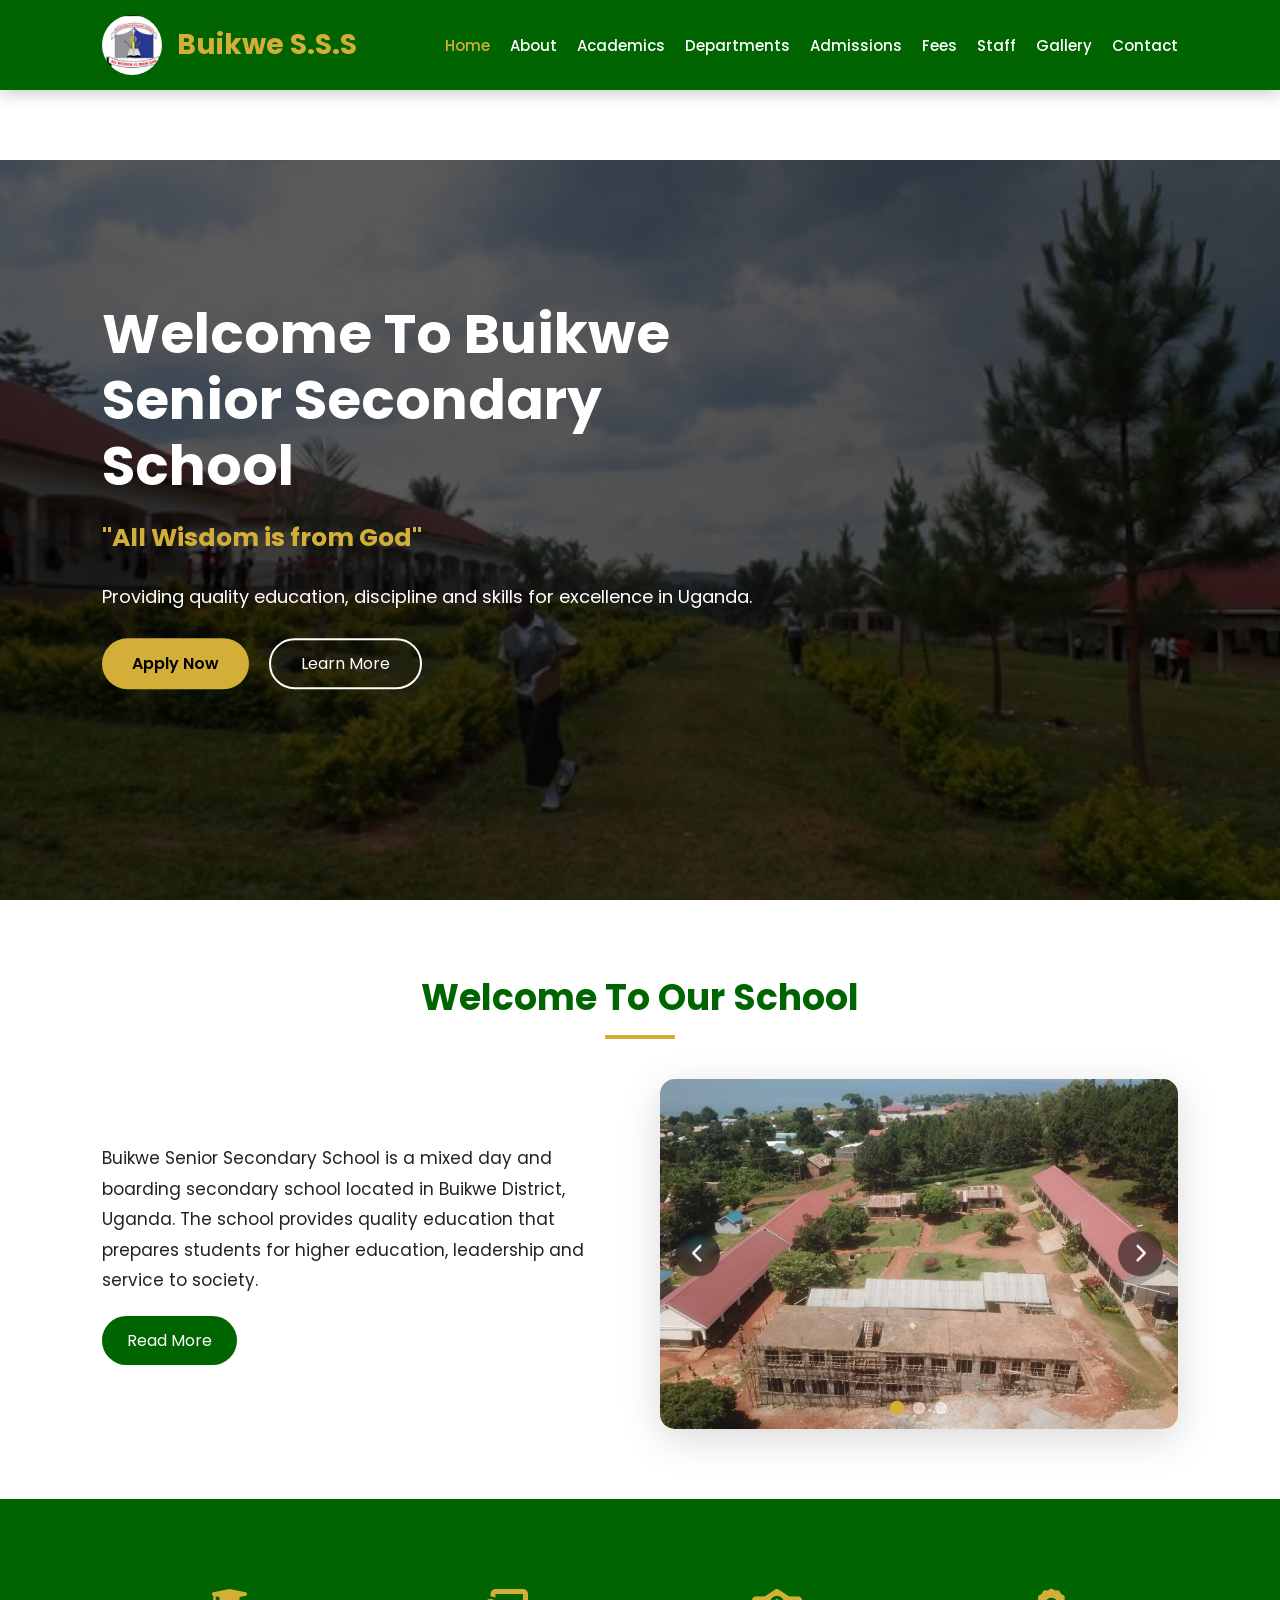
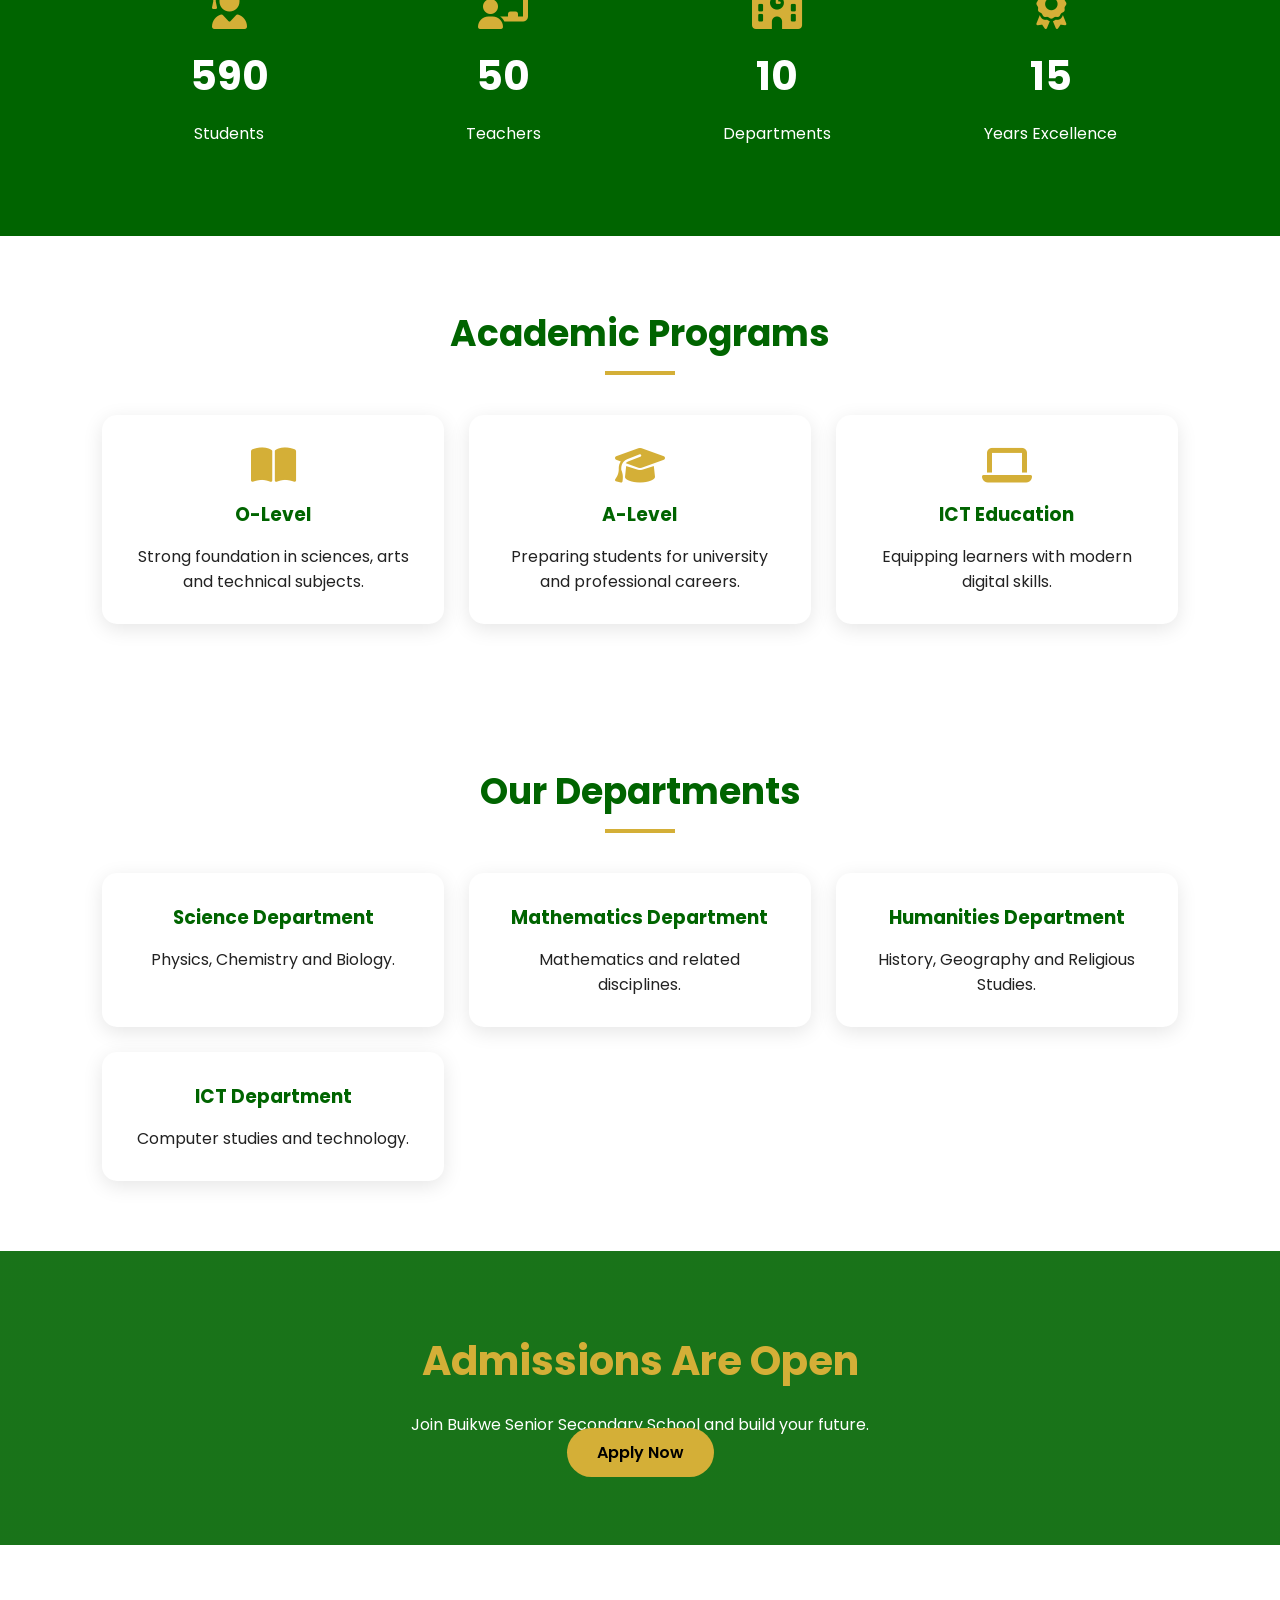
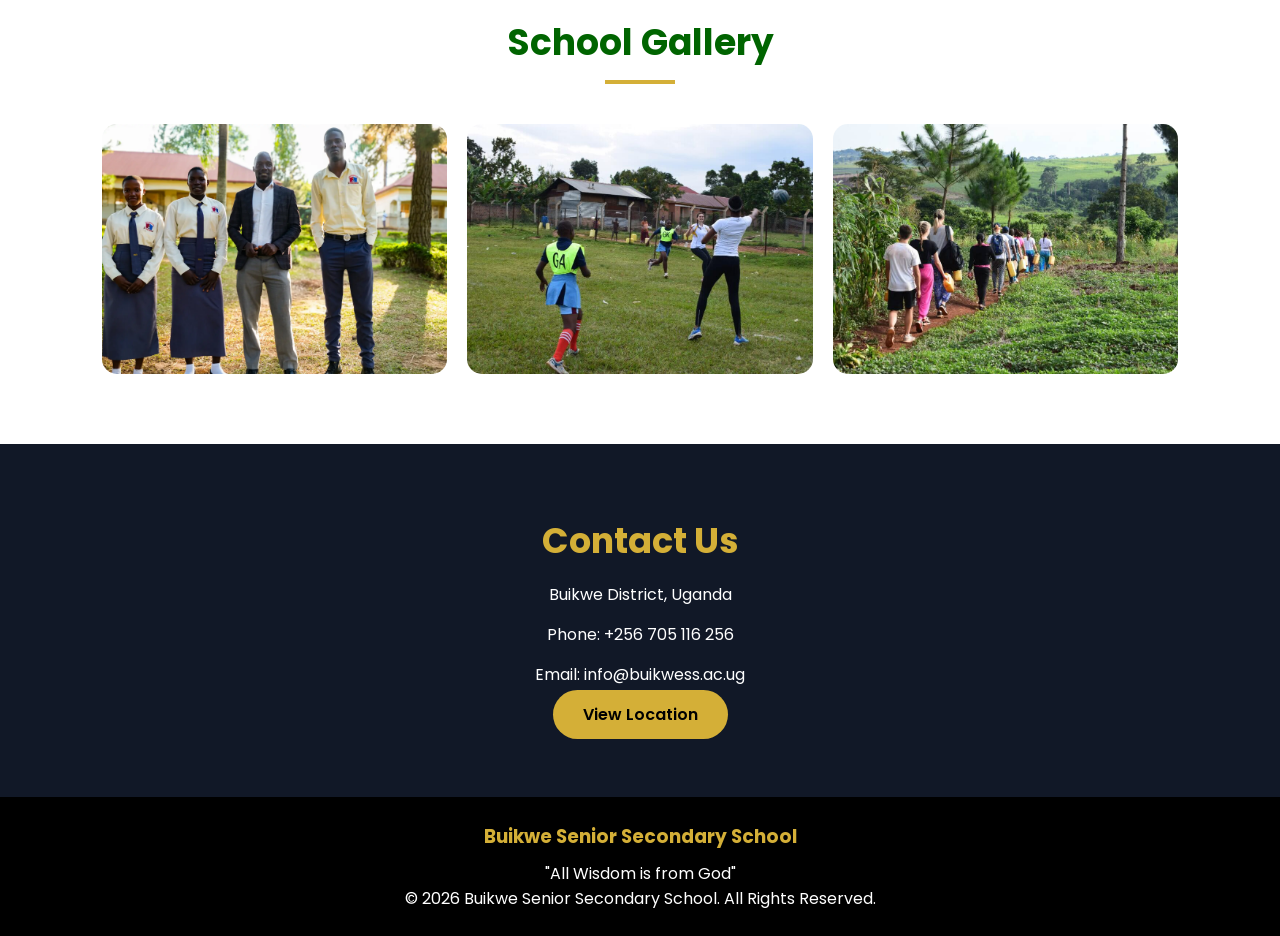
<file: index.html>
<!DOCTYPE html>
<html lang="en">

<head>

<meta charset="UTF-8">
<meta name="viewport" content="width=device-width, initial-scale=1.0">

<title>BUIKWE SENIOR SECONDARY SCHOOL | Excellence In Education</title>

<meta name="description" content="BUIKWE SENIOR SECONDARY SCHOOL official website. Learn about our school, academics, admissions, staff, fees, gallery and educational services in Uganda.">


<!-- External CSS -->
<link rel="stylesheet" href="style.css">


<!-- Google Fonts -->
<link rel="preconnect" href="https://fonts.googleapis.com">

<link rel="preconnect" href="https://fonts.gstatic.com" crossorigin>

<link href="https://fonts.googleapis.com/css2?family=Poppins:wght@300;400;500;600;700&display=swap" rel="stylesheet">


<!-- Font Awesome -->
<link rel="stylesheet"
href="https://cdnjs.cloudflare.com/ajax/libs/font-awesome/6.6.0/css/all.min.css">


</head>


<body>


<!-- HEADER -->

<header>


<div class="logo">

<img src="log.jpg" alt="Buikwe Senior Secondary School Logo">

<h2>Buikwe S.S.S</h2>

</div>



<nav>


<ul id="navLinks">

<li><a href="index.html" class="active">Home</a></li>

<li><a href="about.html">About</a></li>

<li><a href="academics.html">Academics</a></li>

<li><a href="departments.html">Departments</a></li>

<li><a href="admissions.html">Admissions</a></li>

<li><a href="fees.html">Fees</a></li>

<li><a href="staff.html">Staff</a></li>

<li><a href="gallery.html">Gallery</a></li>

<li><a href="contact.html">Contact</a></li>

</ul>



<div class="menu-icon" onclick="toggleMenu()">

<i class="fa-solid fa-bars"></i>

</div>


</nav>


</header>


<!-- HERO SECTION -->


<section class="hero">


<div class="hero-slide active"
style="background-image:url('compound.jpg');">
</div>


<div class="hero-slide"
style="background-image:url('students in class.jpg');">
</div>


<div class="hero-slide"
style="background-image:url('student.jpg');">
</div>



<div class="hero-content">


<h1>
Welcome To Buikwe Senior Secondary School
</h1>


<h3>
"All Wisdom is from God"
</h3>


<p>
Providing quality education, discipline and skills
for excellence in Uganda.
</p>


<div class="buttons">


<a href="apply.html" class="btn">
Apply Now
</a>


<a href="about.html" class="btn-outline">
Learn More
</a>


</div>


</div>


</section>


<!-- WELCOME SECTION WITH SLIDER -->


<section class="welcome">


<div class="section-title">

<h2>Welcome To Our School</h2>

</div>



<div class="welcome-container">


<div class="welcome-text">


<p>

Buikwe Senior Secondary School is a mixed day and boarding
secondary school located in Buikwe District, Uganda.

The school provides quality education that prepares students
for higher education, leadership and service to society.

</p>


<a href="about.html" class="read-btn">
Read More
</a>


</div>



<!-- WELCOME IMAGE SLIDER - 3 IMAGES -->
<div class="welcome-slider">

<!-- Three Images for Slideshow -->
<div class="welcome-slide active" style="background-image:url('over view.jpg');"></div>
<div class="welcome-slide" style="background-image:url('buikwe 1.png');"></div>
<div class="welcome-slide" style="background-image:url('buikwe3.png');"></div>

<!-- Slider Arrows -->
<div class="slider-arrows">
    <button onclick="changeWelcomeSlide(-1)">
        <i class="fas fa-chevron-left"></i>
    </button>
    <button onclick="changeWelcomeSlide(1)">
        <i class="fas fa-chevron-right"></i>
    </button>
</div>

<!-- Slider Dots -->
<div class="slider-dots">
    <span class="dot active" onclick="currentWelcomeSlide(0)"></span>
    <span class="dot" onclick="currentWelcomeSlide(1)"></span>
    <span class="dot" onclick="currentWelcomeSlide(2)"></span>
</div>

</div>
<!-- END OF WELCOME SLIDER -->


</div>


</section>




<!-- SCHOOL STATISTICS -->


<section class="statistics">


<div class="stat-box">

<i class="fa-solid fa-user-graduate"></i>

<h2 class="counter" data-target="1000">0</h2>

<p>Students</p>

</div>




<div class="stat-box">

<i class="fa-solid fa-chalkboard-user"></i>

<h2 class="counter" data-target="50">0</h2>

<p>Teachers</p>

</div>




<div class="stat-box">

<i class="fa-solid fa-school"></i>

<h2 class="counter" data-target="10">0</h2>

<p>Departments</p>

</div>




<div class="stat-box">

<i class="fa-solid fa-award"></i>

<h2 class="counter" data-target="15">0</h2>

<p>Years Excellence</p>

</div>


</section>





<!-- ACADEMICS -->


<section class="academics">


<div class="section-title">

<h2>Academic Programs</h2>

</div>



<div class="cards">


<div class="card">

<i class="fa-solid fa-book-open"></i>

<h3>O-Level</h3>

<p>
Strong foundation in sciences, arts and technical subjects.
</p>

</div>




<div class="card">

<i class="fa-solid fa-graduation-cap"></i>

<h3>A-Level</h3>

<p>
Preparing students for university and professional careers.
</p>

</div>




<div class="card">

<i class="fa-solid fa-laptop"></i>

<h3>ICT Education</h3>

<p>
Equipping learners with modern digital skills.
</p>

</div>


</div>


</section>






<!-- DEPARTMENTS -->


<section class="departments">


<div class="section-title">

<h2>Our Departments</h2>

</div>




<div class="cards">


<div class="card">

<h3>Science Department</h3>

<p>
Physics, Chemistry and Biology.
</p>

</div>



<div class="card">

<h3>Mathematics Department</h3>

<p>
Mathematics and related disciplines.
</p>

</div>



<div class="card">

<h3>Humanities Department</h3>

<p>
History, Geography and Religious Studies.
</p>

</div>



<div class="card">

<h3>ICT Department</h3>

<p>
Computer studies and technology.
</p>

</div>


</div>


</section>





<!-- ADMISSIONS -->


<section class="admission">


<h2>
Admissions Are Open
</h2>


<p>
Join Buikwe Senior Secondary School and build your future.
</p>


<a href="apply.html" class="btn">
Apply Now
</a>


</section>





<!-- GALLERY -->


<section class="gallery-section">


<div class="section-title">

<h2>School Gallery</h2>

</div>



<div class="gallery">


<img src="good students.webp" alt="School">

<img src="playing.jpg" alt="Students">

<img src="whites at school.jpg" alt="Activities">


</div>


</section>






<!-- CONTACT -->


<section class="contact">


<h2>
Contact Us
</h2>


<p>
Buikwe District, Uganda
</p>


<p>
Phone: +256 705 116 256
</p>


<p>
Email: info@buikwess.ac.ug
</p>


<a href="contact.html" class="btn">
View Location
</a>


</section>






<!-- FOOTER -->


<footer>


<h3>
Buikwe Senior Secondary School
</h3>


<p>
"All Wisdom is from God"
</p>


<p>
© 2026 Buikwe Senior Secondary School. All Rights Reserved.
</p>


</footer>






<!-- JavaScript -->

<script src="script.js"></script>


<!-- ADDITIONAL JAVASCRIPT FOR WELCOME SLIDER -->


</body>

</html>
</file>
<file: style.css>
/* ==========================================
   BUIKWE SENIOR SECONDARY SCHOOL WEBSITE
   MAIN STYLESHEET
========================================== */


/* RESET */

*{
    margin:0;
    padding:0;
    box-sizing:border-box;
}


html{
    scroll-behavior:smooth;
}


body{

    font-family:'Poppins', sans-serif;
    color:#222;
    background:#ffffff;

}


:root{

    --green:#006400;
    --dark-green:#004d00;
    --gold:#D4AF37;
    --white:#ffffff;
    --black:#111827;
    --gray:#f5f5f5;

}




/* ===============================
HEADER
================================ */


header{

    width:100%;
    background:var(--green);
    color:white;

    display:flex;
    justify-content:space-between;
    align-items:center;

    padding:15px 8%;

    position:sticky;
    top:0;
    z-index:1000;

    box-shadow:0 4px 15px rgba(0,0,0,.2);

}



.logo{

    display:flex;
    align-items:center;
    gap:15px;

}



.logo img{

    width:60px;
    height:60px;

    border-radius:50%;

}



.logo h2{

    color:var(--gold);
    font-size:28px;

}




nav ul{

    display:flex;
    list-style:none;

}



nav ul li{

    margin-left:20px;

}



nav ul li a{

    text-decoration:none;
    color:white;

    font-size:15px;
    font-weight:500;

    transition:.3s;

}



nav ul li a:hover,
nav ul li a.active{

    color:var(--gold);

}



.menu-icon{

    display:none;

    font-size:28px;

    cursor:pointer;

}





/* ===============================
HERO SECTION
================================ */


.hero{

    height:90vh;

    position:relative;

    overflow:hidden;

}



.hero-slide{

    position:absolute;

    width:110%;
    height:100%;

    left:-5%;

    background-size:cover;

    background-position:center;

    background-repeat:no-repeat;

    opacity:0;

    transition:1.5s ease;

}



.hero-slide.active{

    opacity:1;

}




.hero-slide::after{

    content:"";

    position:absolute;

    width:100%;
    height:100%;

    background:

    linear-gradient(
        rgba(0,0,0,.65),
        rgba(0,0,0,.65)
    );

}




.hero-content{

    position:absolute;

    top:50%;
    left:8%;

    transform:translateY(-50%);

    max-width:650px;

    color:white;

}



.hero-content h1{

    font-size:55px;

    line-height:1.2;

    margin-bottom:20px;

}



.hero-content h3{

    color:var(--gold);

    font-size:25px;

}



.hero-content p{

    font-size:18px;

    margin:25px 0;

    line-height:1.7;

}



.buttons{

    display:flex;

    gap:20px;

}




.btn{

    background:var(--gold);

    color:black;

    padding:13px 30px;

    border-radius:30px;

    text-decoration:none;

    font-weight:600;

    transition:.3s;

}



.btn:hover{

    background:white;

}




.btn-outline{

    border:2px solid white;

    color:white;

    padding:11px 30px;

    border-radius:30px;

    text-decoration:none;

}



.btn-outline:hover{

    background:white;

    color:black;

}







/* ===============================
SECTION GENERAL
================================ */


section{

    padding:70px 8%;

}



.section-title{

    text-align:center;

    margin-bottom:40px;

}



.section-title h2{

    color:var(--green);

    font-size:36px;

    position:relative;

}



.section-title h2::after{

    content:"";

    width:70px;

    height:4px;

    background:var(--gold);

    display:block;

    margin:10px auto;

}







/* ===============================
WELCOME SECTION
================================ */


.welcome-container{

    display:flex;

    align-items:center;

    gap:40px;

}



.welcome-text{

    flex:1;

}



.welcome-text p{

    line-height:1.8;

    font-size:17px;

}



.welcome-image{

    flex:1;

}



.welcome-image img{

    width:100%;

    border-radius:15px;

    box-shadow:0 10px 25px #ccc;

}




.read-btn{

    display:inline-block;

    margin-top:20px;

    background:var(--green);

    color:white;

    padding:12px 25px;

    text-decoration:none;

    border-radius:25px;

}


/* ============================================ */
/* WELCOME IMAGE SLIDER - 3 IMAGES SLIDESHOW   */
/* ADDED WITHOUT AFFECTING ANY OTHER STYLES    */
/* ============================================ */

.welcome-slider {
    position: relative;
    height: 350px;
    border-radius: 15px;
    overflow: hidden;
    box-shadow: 0 10px 40px rgba(0,0,0,0.15);
    flex: 1;
}

/* Each slide - hidden by default */
.welcome-slide {
    position: absolute;
    top: 0;
    left: 0;
    width: 100%;
    height: 100%;
    background-size: cover;
    background-position: center;
    opacity: 0;
    transition: opacity 1.2s ease-in-out;
}

/* Active slide - visible */
.welcome-slide.active {
    opacity: 1;
}

/* Slider Dots */
.slider-dots {
    position: absolute;
    bottom: 15px;
    left: 50%;
    transform: translateX(-50%);
    display: flex;
    gap: 10px;
    z-index: 5;
}

.slider-dots .dot {
    width: 12px;
    height: 12px;
    border-radius: 50%;
    background: rgba(255,255,255,0.5);
    cursor: pointer;
    transition: 0.3s;
    border: 2px solid rgba(255,255,255,0.3);
}

.slider-dots .dot.active {
    background: var(--gold);
    border-color: var(--gold);
    transform: scale(1.2);
}

/* Slider Arrows */
.slider-arrows {
    position: absolute;
    top: 50%;
    transform: translateY(-50%);
    width: 100%;
    display: flex;
    justify-content: space-between;
    padding: 0 15px;
    z-index: 5;
    pointer-events: none;
}

.slider-arrows button {
    background: rgba(0,0,0,0.5);
    color: #fff;
    border: none;
    width: 45px;
    height: 45px;
    border-radius: 50%;
    font-size: 1.2rem;
    cursor: pointer;
    transition: 0.3s;
    pointer-events: auto;
    backdrop-filter: blur(5px);
    display: flex;
    align-items: center;
    justify-content: center;
}

.slider-arrows button:hover {
    background: var(--gold);
    transform: scale(1.1);
}

/* ============================================ */
/* END OF WELCOME SLIDER CSS                    */
/* ============================================ */


/* ===============================
STATISTICS
================================ */


.statistics{

    background:var(--green);

    color:white;

    display:grid;

    grid-template-columns:repeat(4,1fr);

    text-align:center;

    gap:20px;

}



.stat-box{

    padding:20px;

}



.stat-box i{

    font-size:40px;

    color:var(--gold);

}



.stat-box h2{

    font-size:40px;

    margin:15px 0;

}








/* ===============================
CARDS
================================ */


.cards{

    display:grid;

    grid-template-columns:repeat(3,1fr);

    gap:25px;

}



.card{

    background:white;

    padding:30px;

    text-align:center;

    border-radius:15px;

    box-shadow:0 5px 20px rgba(0,0,0,.1);

    transition:.4s;

}



.card:hover{

    transform:translateY(-10px);

}



.card i{

    color:var(--gold);

    font-size:40px;

    margin-bottom:15px;

}



.card h3{

    color:var(--green);

    margin-bottom:15px;

}







/* ===============================
ADMISSION BANNER
================================ */


.admission{

    background:

    linear-gradient(
    rgba(0,100,0,.9),
    rgba(0,100,0,.9)
    );

    color:white;

    text-align:center;

}



.admission h2{

    font-size:40px;

    color:var(--gold);

}



.admission p{

    margin:20px;

}








/* ===============================
GALLERY
================================ */


.gallery{

    display:grid;

    grid-template-columns:repeat(3,1fr);

    gap:20px;

}



.gallery img{

    width:100%;

    height:250px;

    object-fit:cover;

    border-radius:15px;

    transition:.4s;

}



.gallery img:hover{

    transform:scale(1.05);

}








/* ===============================
CONTACT
================================ */


.contact{

    background:var(--black);

    color:white;

    text-align:center;

}



.contact h2{

    color:var(--gold);

    font-size:35px;

}



.contact p{

    margin:15px;

}







/* ===============================
FOOTER
================================ */


footer{

    background:#000;

    color:white;

    text-align:center;

    padding:25px;

}



footer h3{

    color:var(--gold);

    margin-bottom:10px;

}








/* ===============================
RESPONSIVE DESIGN
================================ */


@media(max-width:1000px){


nav ul{

    display:none;

    position:absolute;

    top:75px;

    right:0;

    background:var(--green);

    width:250px;

    flex-direction:column;

    padding:20px;

}


nav ul li{

    margin:15px 0;

}



.menu-icon{

    display:block;

}



.hero-content h1{

    font-size:38px;

}



.welcome-container{

    flex-direction:column;

}



.statistics{

    grid-template-columns:repeat(2,1fr);

}



.cards{

    grid-template-columns:1fr;

}



.gallery{

    grid-template-columns:1fr;

}


/* Welcome slider responsive */
.welcome-slider {
    height: 300px;
    width: 100%;
}

.slider-arrows button {
    width: 40px;
    height: 40px;
    font-size: 1rem;
}


}




@media(max-width:600px){


.hero-content{

    left:5%;

}



.hero-content h1{

    font-size:32px;

}



.statistics{

    grid-template-columns:1fr;

}



.buttons{

    flex-direction:column;

}


/* Welcome slider responsive mobile */
.welcome-slider {
    height: 220px;
}

.slider-arrows button {
    width: 32px;
    height: 32px;
    font-size: 0.8rem;
}

.slider-dots .dot {
    width: 10px;
    height: 10px;
}

}
















/* ==========================================
   ABOUT PAGE ADDITIONAL STYLES
========================================== */


/* ===============================
PAGE BANNER
================================ */


.page-banner{

    height:45vh;

    background:

    linear-gradient(
        rgba(0,100,0,0.85),
        rgba(0,0,0,0.75)
    ),

    url("../images/school2.jpg");


    background-size:cover;

    background-position:center;

    display:flex;

    justify-content:center;

    align-items:center;

    text-align:center;

    color:white;

}



.page-banner h1{

    font-size:45px;

    color:#D4AF37;

    margin-bottom:15px;

}



.page-banner p{

    font-size:18px;

    max-width:700px;

}






/* ===============================
HISTORY SECTION
================================ */


.history{

    background:#f5f5f5;

    text-align:center;

}



.history p{

    max-width:1000px;

    margin:auto;

    line-height:1.9;

    font-size:17px;

}







/* ===============================
VISION MISSION SECTION
================================ */


.cards-section{

    background:white;

}





.cards-section .cards{

    display:grid;

    grid-template-columns:repeat(3,1fr);

    gap:25px;

}



.cards-section .card{

    padding:35px;

    border-top:5px solid #D4AF37;

}





.cards-section .card i{

    font-size:45px;

    color:#006400;

    margin-bottom:20px;

}





.cards-section .card h3{

    color:#006400;

    font-size:25px;

}







/* ===============================
CORE VALUES
================================ */


.values{

    background:#f8f8f8;

}



.values .card{

    background:white;

    transition:.4s;

}



.values .card:hover{

    transform:translateY(-10px);

    box-shadow:0 15px 30px rgba(0,0,0,.15);

}





.values .card i{

    color:#D4AF37;

}








/* ===============================
LEADERSHIP MESSAGE
================================ */


.admission{

    padding:80px 10%;

}



.admission h2{

    color:#D4AF37;

    margin-bottom:20px;

}



.admission p{

    max-width:900px;

    margin:auto;

    line-height:1.8;

}







/* ===============================
ABOUT PAGE MOBILE DESIGN
================================ */


@media(max-width:900px){



.page-banner h1{

    font-size:32px;

}



.page-banner p{

    font-size:16px;

}



.cards-section .cards{

    grid-template-columns:1fr;

}



.history p{

    font-size:15px;

}



}
/* Scroll animation */

section,
.card,
.welcome-container{

    opacity:0;

    transform:translateY(40px);

    transition:0.8s ease;

}


section.show,
.card.show,
.welcome-container.show{

    opacity:1;

    transform:translateY(0);

}



body{

    opacity:0;

    transition:0.5s;

}



body.loaded{

    opacity:1;

}







/* ======================================
FEES PAGE
====================================== */

.table-container{

overflow-x:auto;

margin-top:40px;

}

.fees-table{

width:100%;

border-collapse:collapse;

background:white;

box-shadow:0 10px 30px rgba(0,0,0,.1);

border-radius:10px;

overflow:hidden;

}

.fees-table thead{

background:#006400;

color:white;

}

.fees-table th,
.fees-table td{

padding:18px;

text-align:center;

border-bottom:1px solid #ddd;

}

.fees-table tbody tr:hover{

background:#f5f5f5;

}

.status{

background:#28a745;

color:white;

padding:6px 14px;

border-radius:20px;

font-size:14px;

font-weight:600;

display:inline-block;

}






/* ==========================================
   STAFF PAGE DESIGN
   Buikwe Senior Secondary School
========================================== */


/* STAFF GRID CONTAINER */

.staff-container{

    display:grid;

    grid-template-columns:repeat(3,1fr);

    gap:35px;

    justify-content:center;

    margin-top:40px;

}





/* STAFF CARD */


.staff-card{

    background:white;

    padding:30px 20px;

    text-align:center;

    border-radius:20px;

    box-shadow:0 8px 25px rgba(0,0,0,0.12);

    transition:0.4s ease;

    overflow:hidden;

}




.staff-card:hover{

    transform:translateY(-12px);

    box-shadow:0 15px 35px rgba(0,0,0,0.2);

}






/* CIRCULAR STAFF IMAGE */


.staff-image{

    width:160px;

    height:160px;

    margin:0 auto 20px;

    border-radius:50%;

    padding:6px;

    background:#D4AF37;

    display:flex;

    justify-content:center;

    align-items:center;

}





.staff-image img{

    width:100%;

    height:100%;

    object-fit:cover;

    border-radius:50%;

    border:5px solid white;

}






/* STAFF NAME */


.staff-card h3{

    color:#006400;

    font-size:22px;

    margin-bottom:8px;

}





.staff-card h4{

    color:#D4AF37;

    font-size:15px;

    margin-bottom:15px;

}





.staff-card p{

    line-height:1.7;

    font-size:15px;

    color:#555;

}





/* STAFF CONTACT ICONS */


.staff-icons{

    margin-top:20px;

}



.staff-icons a{

    width:40px;

    height:40px;

    display:inline-flex;

    align-items:center;

    justify-content:center;

    margin:5px;

    background:#006400;

    color:white;

    border-radius:50%;

    text-decoration:none;

    transition:0.3s;

}





.staff-icons a:hover{

    background:#D4AF37;

    color:black;

    transform:scale(1.1);

}







/* STAFF SECTION BACKGROUND */


.values .staff-card{

    background:white;

}







/* STAFF MOBILE RESPONSIVE */


@media(max-width:1000px){


.staff-container{

    grid-template-columns:repeat(2,1fr);

}


}





@media(max-width:600px){


.staff-container{

    grid-template-columns:1fr;

}



.staff-image{

    width:140px;

    height:140px;

}



}






/* ==========================================
   GALLERY PAGE DESIGN
   Buikwe Senior Secondary School
========================================== */


/* PHOTO GALLERY GRID */

.gallery-grid{

    display:grid;

    grid-template-columns:repeat(3,1fr);

    gap:25px;

    margin-top:40px;

}




.gallery-item{

    overflow:hidden;

    border-radius:18px;

    height:260px;

    box-shadow:0 8px 25px rgba(0,0,0,0.15);

    cursor:pointer;

    transition:.4s;

}





.gallery-item img{

    width:100%;

    height:100%;

    object-fit:cover;

    transition:.5s;

}




.gallery-item:hover img{

    transform:scale(1.15);

}





.gallery-item:hover{

    transform:translateY(-10px);

}








/* ==========================
VIDEO SECTION
========================== */


.video-grid{

    display:grid;

    grid-template-columns:repeat(3,1fr);

    gap:30px;

    margin-top:40px;

}





.video-box{

    background:white;

    border-radius:20px;

    overflow:hidden;

    box-shadow:0 10px 30px rgba(0,0,0,.15);

    transition:.4s;

}





.video-box:hover{

    transform:translateY(-10px);

}





.video-box iframe{

    width:100%;

    height:220px;

    border:none;

    background:#ddd;

}





.video-box h3{

    text-align:center;

    padding:20px;

    color:#006400;

}








/* ==========================
SLIDESHOW STYLE
========================== */


.slideshow{

    width:100%;

    height:450px;

    overflow:hidden;

    position:relative;

}





.slideshow img{

    width:100%;

    height:100%;

    object-fit:cover;

}








/* ==========================
LIGHTBOX EFFECT PREPARATION
========================== */


.gallery-item img{

    border-radius:18px;

}








/* ==========================
MOBILE RESPONSIVE
========================== */


@media(max-width:1000px){


.gallery-grid{

    grid-template-columns:repeat(2,1fr);

}



.video-grid{

    grid-template-columns:repeat(2,1fr);

}


}





@media(max-width:600px){


.gallery-grid{

    grid-template-columns:1fr;

}



.video-grid{

    grid-template-columns:1fr;

}



.gallery-item{

    height:230px;

}



.video-box iframe{

    height:200px;

}


}







/* ==================================
CONTACT PAGE DESIGN
================================== */


.contact-container{

display:flex;

justify-content:center;

}



.contact-form{

width:600px;

background:white;

padding:35px;

border-radius:20px;

box-shadow:0 10px 30px rgba(0,0,0,.15);

}



.contact-form input,
.contact-form textarea{


width:100%;

padding:15px;

margin-bottom:20px;

border:1px solid #ddd;

border-radius:10px;

font-size:15px;


}



.contact-form textarea{

height:150px;

resize:none;

}



.contact-form button{


background:#006400;

color:white;

border:none;

padding:15px 35px;

border-radius:30px;

cursor:pointer;

font-size:16px;

transition:.3s;


}



.contact-form button:hover{

background:#D4AF37;

color:black;

}





.map-container{

width:100%;

height:450px;

margin-top:30px;

}



.map-container iframe{

width:100%;

height:100%;

border:0;

border-radius:20px;

}






@media(max-width:600px){


.contact-form{

width:90%;

}



.map-container{

height:300px;

}


}








.video-box video{

    width:100%;

    height:220px;

    object-fit:cover;

    border-radius:0;

}








.document-notice{

background:#f5f5f5;

padding:25px;

border-left:5px solid #006400;

border-radius:10px;

margin-bottom:25px;

}


.document-notice i{

color:#D4AF37;

font-size:30px;

}


.file-preview{

margin-top:15px;

padding:15px;

background:#fafafa;

border-radius:10px;

text-align:center;

}


.file-preview img{

margin-bottom:10px;

}


/* ===== TAB BUTTONS ===== */
.tab-buttons {
    display: flex;
    gap: 15px;
    flex-wrap: wrap;
    margin: 30px 0 20px 0;
    justify-content: center;
}

.tab-btn {
    padding: 15px 35px;
    background: #1a5276;
    color: white;
    border: none;
    border-radius: 10px;
    cursor: pointer;
    font-size: 18px;
    font-weight: 600;
    transition: all 0.3s ease;
    box-shadow: 0 4px 8px rgba(0,0,0,0.2);
}

.tab-btn:hover {
    background: #2e86c1;
    transform: translateY(-2px);
    box-shadow: 0 6px 12px rgba(0,0,0,0.3);
}

.tab-btn.active-btn {
    background: #f39c12;
    color: #1a5276;
}

/* ===== ADMISSION BLOCKS ===== */
.admission-block {
    display: none;
    border: 3px solid #1a5276;
    padding: 25px;
    border-radius: 12px;
    margin: 20px 0;
    background: #f8f9fa;
    animation: fadeIn 0.5s ease;
}

.admission-block.active {
    display: block;
}

@keyframes fadeIn {
    from { opacity: 0; transform: translateY(20px); }
    to { opacity: 1; transform: translateY(0); }
}

/* ===== HIDE RADIO BUTTONS SECTION ===== */
.admission-category-hidden {
    display: none;
}





















/* ============================================ */
/* FIX FOR MOBILE VIEW - WELCOME SLIDER        */
/* ============================================ */

/* Make sure the welcome slider is visible on mobile */
.welcome-image {
    flex: 1;
    width: 100%;
    display: block;
}

/* The slider container - ensure it's visible */
.welcome-slider {
    position: relative;
    height: 350px;
    border-radius: 15px;
    overflow: hidden;
    box-shadow: 0 10px 40px rgba(0,0,0,0.15);
    flex: 1;
    min-height: 250px;
    background: #f0f0f0;
    width: 100%;
    display: block;
}

/* Each slide - hidden by default */
.welcome-slide {
    position: absolute;
    top: 0;
    left: 0;
    width: 100%;
    height: 100%;
    background-size: cover;
    background-position: center;
    background-repeat: no-repeat;
    opacity: 0;
    transition: opacity 1.2s ease-in-out;
}

/* Active slide - visible */
.welcome-slide.active {
    opacity: 1;
}

/* Slider Dots */
.slider-dots {
    position: absolute;
    bottom: 15px;
    left: 50%;
    transform: translateX(-50%);
    display: flex;
    gap: 10px;
    z-index: 5;
}

.slider-dots .dot {
    width: 12px;
    height: 12px;
    border-radius: 50%;
    background: rgba(255,255,255,0.5);
    cursor: pointer;
    transition: 0.3s;
    border: 2px solid rgba(255,255,255,0.3);
}

.slider-dots .dot.active {
    background: #D4AF37;
    border-color: #D4AF37;
    transform: scale(1.2);
}

/* Slider Arrows */
.slider-arrows {
    position: absolute;
    top: 50%;
    transform: translateY(-50%);
    width: 100%;
    display: flex;
    justify-content: space-between;
    padding: 0 15px;
    z-index: 5;
    pointer-events: none;
}

.slider-arrows button {
    background: rgba(0,0,0,0.5);
    color: #fff;
    border: none;
    width: 45px;
    height: 45px;
    border-radius: 50%;
    font-size: 1.2rem;
    cursor: pointer;
    transition: 0.3s;
    pointer-events: auto;
    backdrop-filter: blur(5px);
    display: flex;
    align-items: center;
    justify-content: center;
}

.slider-arrows button:hover {
    background: #D4AF37;
    transform: scale(1.1);
}

/* ============================================ */
/* RESPONSIVE FIX FOR MOBILE - IMPORTANT!      */
/* ============================================ */

@media (max-width: 1000px) {
    /* When the container stacks vertically */
    .welcome-container {
        flex-direction: column;
        align-items: center;
    }
    
    .welcome-text {
        width: 100%;
        order: 1; /* Text first */
    }
    
    .welcome-image {
        width: 100%;
        order: 2; /* Image/slider second */
        display: block !important;
    }
    
    .welcome-slider {
        height: 300px;
        width: 100%;
        min-height: 200px;
        display: block !important;
    }
    
    .slider-arrows button {
        width: 40px;
        height: 40px;
        font-size: 1rem;
    }
}

@media (max-width: 768px) {
    .welcome-slider {
        height: 250px;
        min-height: 180px;
        display: block !important;
    }
    
    .welcome-image {
        display: block !important;
        width: 100% !important;
    }
    
    .slider-arrows button {
        width: 35px;
        height: 35px;
        font-size: 0.9rem;
    }
    
    .slider-dots .dot {
        width: 10px;
        height: 10px;
    }
}

@media (max-width: 600px) {
    .welcome-slider {
        height: 220px;
        min-height: 150px;
        border-radius: 10px;
        display: block !important;
        width: 100% !important;
    }
    
    .welcome-image {
        display: block !important;
        width: 100% !important;
        margin-top: 10px;
    }
    
    .slider-arrows button {
        width: 30px;
        height: 30px;
        font-size: 0.7rem;
    }
    
    .slider-dots {
        bottom: 10px;
        gap: 8px;
    }
    
    .slider-dots .dot {
        width: 8px;
        height: 8px;
    }
}

@media (max-width: 400px) {
    .welcome-slider {
        height: 180px;
        min-height: 120px;
        display: block !important;
        width: 100% !important;
    }
    
    .slider-arrows button {
        width: 25px;
        height: 25px;
        font-size: 0.6rem;
        padding: 0;
    }
    
    .slider-arrows {
        padding: 0 8px;
    }
}
</file>
